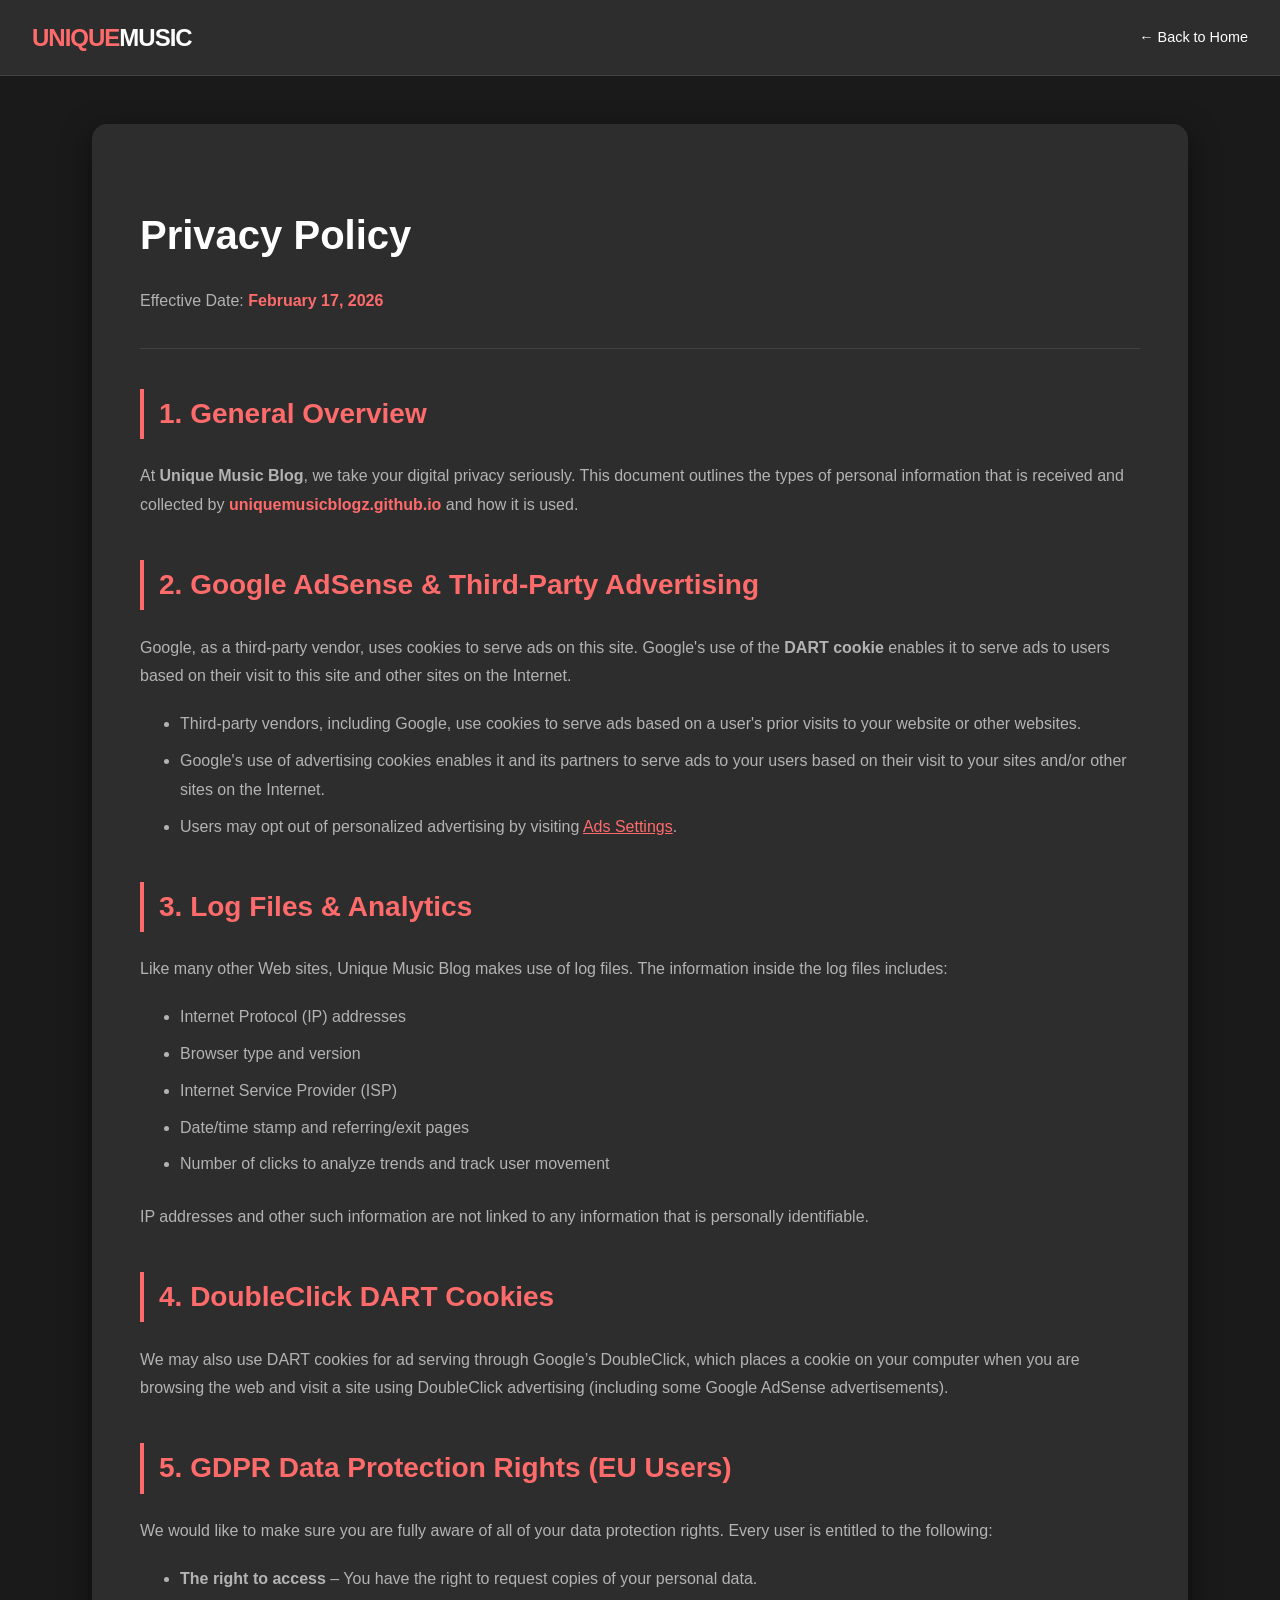
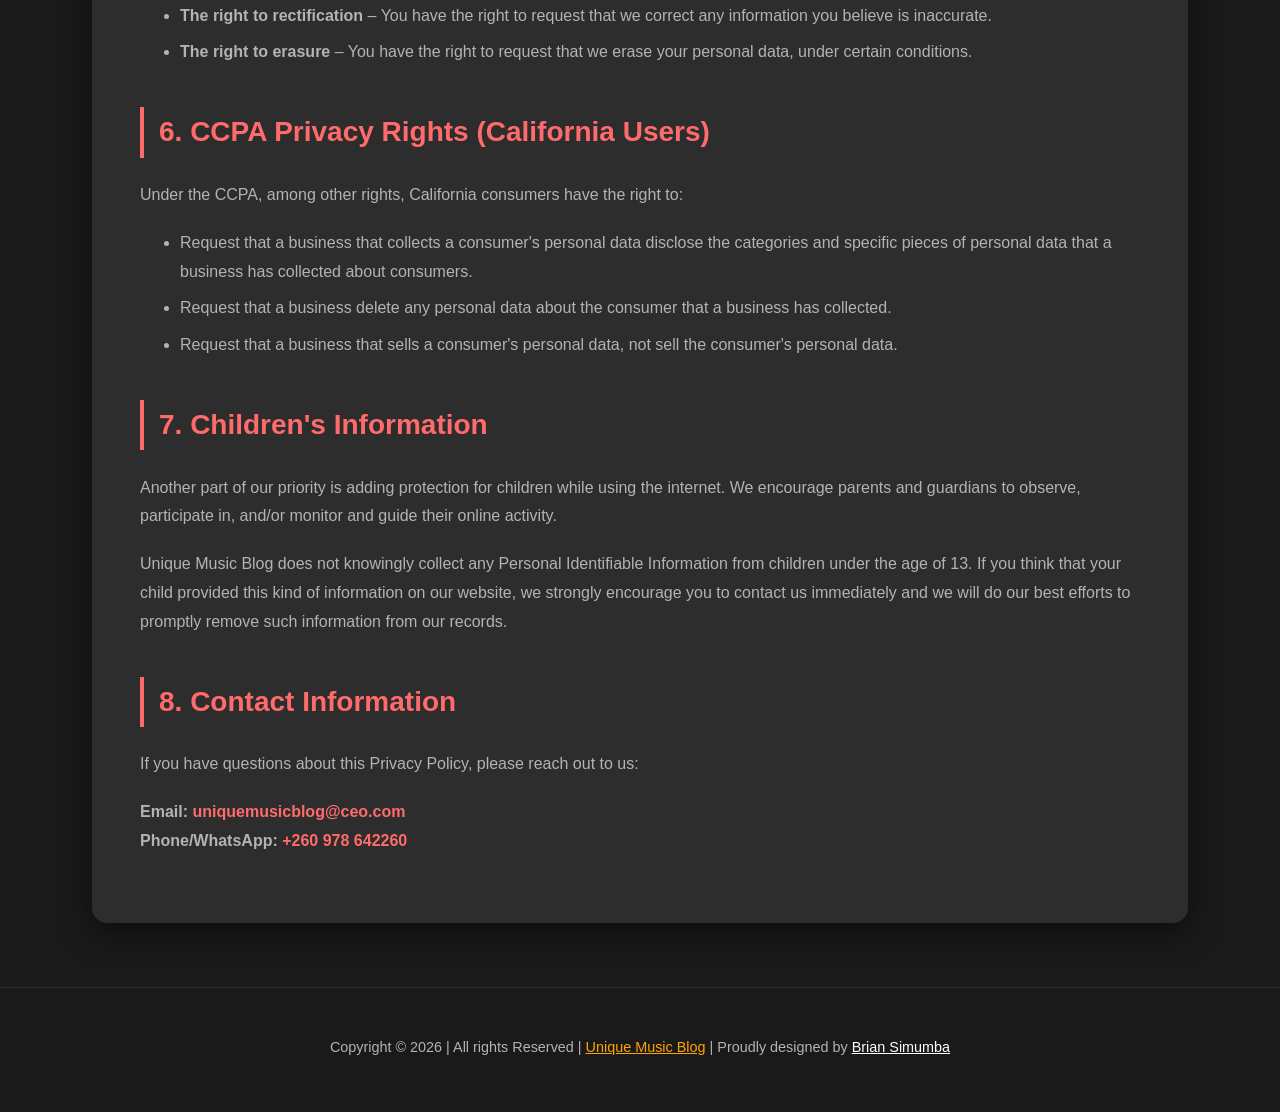
<file: privacy.html>
<!DOCTYPE html>
<html lang="en">
<head>
  <meta charset="UTF-8" />
  <meta name="viewport" content="width=device-width, initial-scale=1.0" />
  <title>Privacy Policy - Unique Music Blog</title>
  <link rel="stylesheet" href="https://cdnjs.cloudflare.com/ajax/libs/font-awesome/6.5.1/css/all.min.css" />
  <style>
    :root {
      --primary: #FF6B6B;
      --bg: #1a1a1a;
      --card-bg: #2d2d2d;
      --text: #ffffff;
      --muted: #b3b3b3;
    }
    body {
      margin: 0;
      font-family: 'Segoe UI', Tahoma, Geneva, Verdana, sans-serif;
      background: var(--bg);
      color: var(--text);
      line-height: 1.8;
    }
    .navbar {
      padding: 1rem 2rem;
      background: var(--card-bg);
      display: flex;
      justify-content: space-between;
      align-items: center;
      position: sticky;
      top: 0;
      z-index: 1000;
      border-bottom: 1px solid rgba(255,255,255,0.1);
    }
    .logo {
      font-size: 1.5rem;
      font-weight: 900;
      color: var(--primary);
      text-decoration: none;
      letter-spacing: -1px;
    }
    .policy-container {
      max-width: 1000px;
      margin: 3rem auto;
      padding: 3rem;
      background: var(--card-bg);
      border-radius: 15px;
      box-shadow: 0 10px 30px rgba(0, 0, 0, 0.5);
    }
    h1 { font-size: 2.5rem; color: #fff; margin-bottom: 0.5rem; }
    h2 { color: var(--primary); font-size: 1.75rem; margin-top: 2.5rem; border-left: 4px solid var(--primary); padding-left: 15px; }
    h3 { color: #fff; font-size: 1.25rem; margin-top: 1.5rem; }
    p { margin-bottom: 1.2rem; color: var(--muted); }
    ul { margin-bottom: 1.5rem; color: var(--muted); }
    li { margin-bottom: 0.5rem; }
    .highlight { color: var(--primary); font-weight: 600; }
    
    .footer-bottom {
      text-align: center;
      padding: 2rem;
      border-top: 1px solid rgba(255,255,255,0.1);
      margin-top: 4rem;
      font-size: 0.9rem;
      color: var(--muted);
    }
  </style>
</head>
<body>

  <nav class="navbar">
    <a href="index.html" class="logo">UNIQUE<span style="color:white">MUSIC</span></a>
    <a href="index.html" style="color:white; text-decoration:none; font-size:0.9rem;">← Back to Home</a>
  </nav>

  <main class="policy-container">
    <h1>Privacy Policy</h1>
    <p>Effective Date: <span class="highlight">February 17, 2026</span></p>
    <hr style="border:0; border-top:1px solid rgba(255,255,255,0.1); margin: 2rem 0;">

    <h2>1. General Overview</h2>
    <p>At <strong>Unique Music Blog</strong>, we take your digital privacy seriously. This document outlines the types of personal information that is received and collected by <span class="highlight">uniquemusicblogz.github.io</span> and how it is used.</p>

    <h2>2. Google AdSense & Third-Party Advertising</h2>
    <p>Google, as a third-party vendor, uses cookies to serve ads on this site. Google's use of the <strong>DART cookie</strong> enables it to serve ads to users based on their visit to this site and other sites on the Internet.</p>
    <ul>
      <li>Third-party vendors, including Google, use cookies to serve ads based on a user's prior visits to your website or other websites.</li>
      <li>Google's use of advertising cookies enables it and its partners to serve ads to your users based on their visit to your sites and/or other sites on the Internet.</li>
      <li>Users may opt out of personalized advertising by visiting <a href="https://www.google.com/settings/ads" target="_blank" style="color:var(--primary)">Ads Settings</a>.</li>
    </ul>

    <h2>3. Log Files & Analytics</h2>
    <p>Like many other Web sites, Unique Music Blog makes use of log files. The information inside the log files includes:</p>
    <ul>
      <li>Internet Protocol (IP) addresses</li>
      <li>Browser type and version</li>
      <li>Internet Service Provider (ISP)</li>
      <li>Date/time stamp and referring/exit pages</li>
      <li>Number of clicks to analyze trends and track user movement</li>
    </ul>
    <p>IP addresses and other such information are not linked to any information that is personally identifiable.</p>

    <h2>4. DoubleClick DART Cookies</h2>
    <p>We may also use DART cookies for ad serving through Google’s DoubleClick, which places a cookie on your computer when you are browsing the web and visit a site using DoubleClick advertising (including some Google AdSense advertisements).</p>

    <h2>5. GDPR Data Protection Rights (EU Users)</h2>
    <p>We would like to make sure you are fully aware of all of your data protection rights. Every user is entitled to the following:</p>
    <ul>
      <li><strong>The right to access</strong> – You have the right to request copies of your personal data.</li>
      <li><strong>The right to rectification</strong> – You have the right to request that we correct any information you believe is inaccurate.</li>
      <li><strong>The right to erasure</strong> – You have the right to request that we erase your personal data, under certain conditions.</li>
    </ul>

    <h2>6. CCPA Privacy Rights (California Users)</h2>
    <p>Under the CCPA, among other rights, California consumers have the right to:</p>
    <ul>
      <li>Request that a business that collects a consumer's personal data disclose the categories and specific pieces of personal data that a business has collected about consumers.</li>
      <li>Request that a business delete any personal data about the consumer that a business has collected.</li>
      <li>Request that a business that sells a consumer's personal data, not sell the consumer's personal data.</li>
    </ul>

    <h2>7. Children's Information</h2>
    <p>Another part of our priority is adding protection for children while using the internet. We encourage parents and guardians to observe, participate in, and/or monitor and guide their online activity.</p>
    <p>Unique Music Blog does not knowingly collect any Personal Identifiable Information from children under the age of 13. If you think that your child provided this kind of information on our website, we strongly encourage you to contact us immediately and we will do our best efforts to promptly remove such information from our records.</p>

    <h2>8. Contact Information</h2>
    <p>If you have questions about this Privacy Policy, please reach out to us:</p>
    <p>
      <strong>Email:</strong> <span class="highlight">uniquemusicblog@ceo.com</span><br>
      <strong>Phone/WhatsApp:</strong> <span class="highlight">+260 978 642260</span>
    </p>
  </main>

 
    <div class="footer-bottom">
      <p>
        Copyright &copy;
        <script>document.write(new Date().getFullYear());</script> | All rights Reserved |
        <a style="color: orange;" href="index.html">Unique Music Blog</a> | Proudly designed by
        <a href="https://www.facebook.com/people/Brian-Simumba/100095513534854/" target="_blank" style="color: white;">Brian Simumba</a>
      </p>
    </div>
  </footer>

  <!-- Optional JavaScript for Theme Toggle -->
  <script>
    const themeToggle = document.getElementById('theme-toggle');
    let isDark = true;
    themeToggle.addEventListener('click', () => {
      isDark = !isDark;
      document.documentElement.style.setProperty('--bg', isDark ? '#1a1a1a' : '#f5f5f5');
      document.documentElement.style.setProperty('--card-bg', isDark ? '#2d2d2d' : '#ffffff');
      document.documentElement.style.setProperty('--text', isDark ? '#ffffff' : '#1a1a1a');
      themeToggle.textContent = isDark ? '🌙 Dark Mode' : '☀️ Light Mode';
      localStorage.setItem('theme', isDark ? 'dark' : 'light');
    });
  </script>
</body>
</html>
</file>
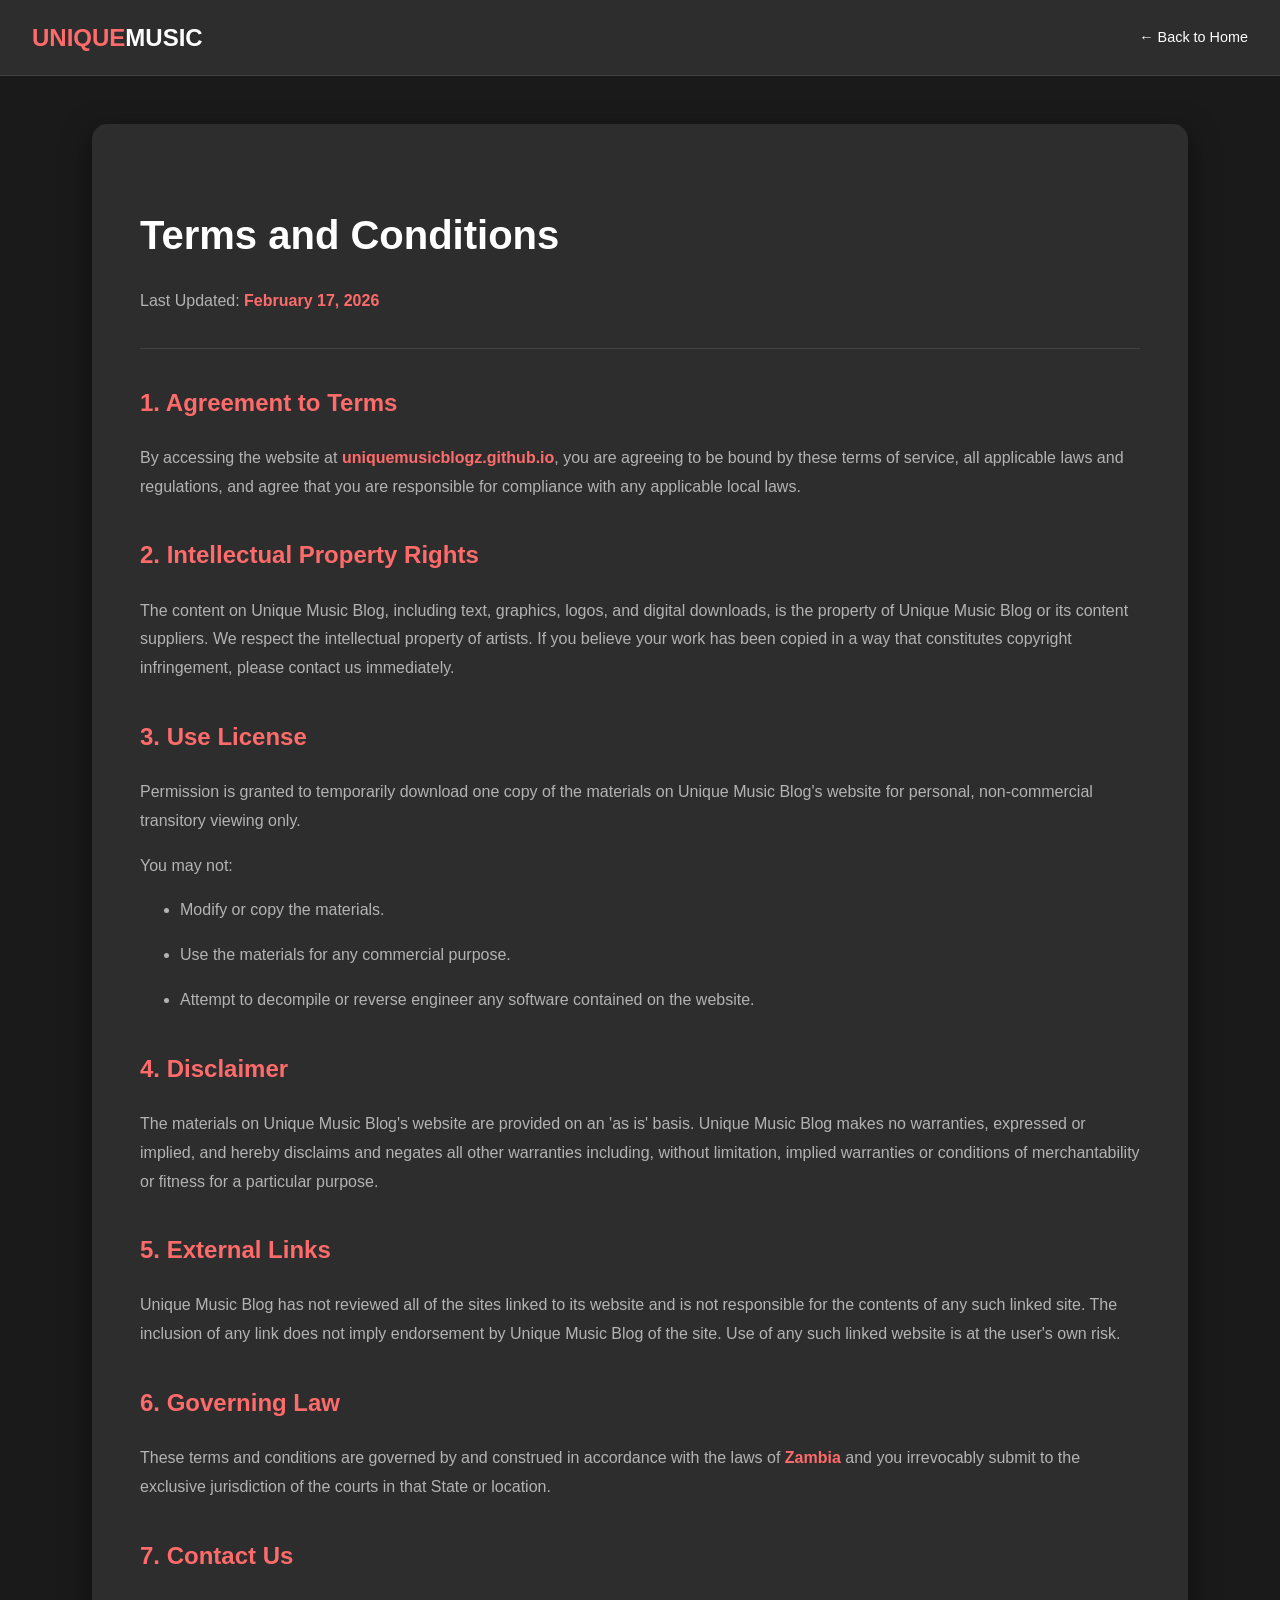
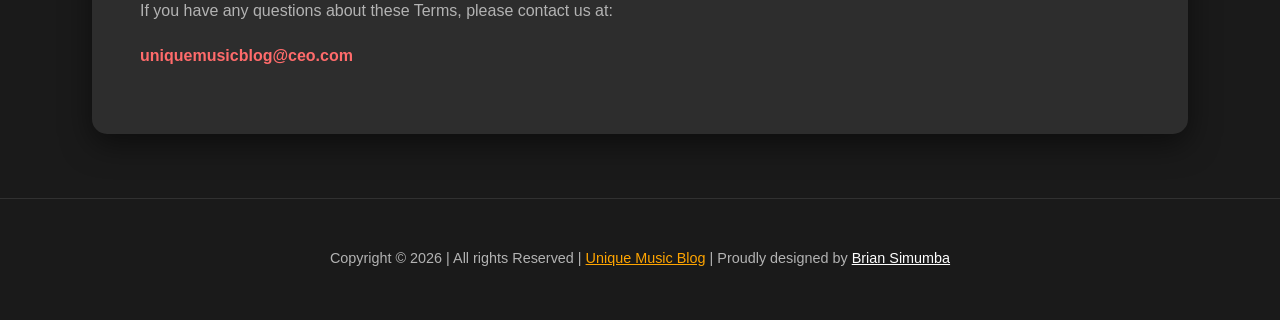
<file: terms.html>
<!DOCTYPE html>
<html lang="en">
<head>
  <meta charset="UTF-8" />
  <meta name="viewport" content="width=device-width, initial-scale=1.0" />
  <title>Terms and Conditions - Unique Music Blog</title>
  <link rel="stylesheet" href="https://cdnjs.cloudflare.com/ajax/libs/font-awesome/6.5.1/css/all.min.css" />
  <style>
    :root {
      --primary: #FF6B6B;
      --bg: #1a1a1a;
      --card-bg: #2d2d2d;
      --text: #ffffff;
      --muted: #b3b3b3;
    }
    body {
      margin: 0;
      font-family: 'Segoe UI', sans-serif;
      background: var(--bg);
      color: var(--text);
      line-height: 1.8;
    }
    .navbar {
      padding: 1rem 2rem;
      background: var(--card-bg);
      display: flex;
      justify-content: space-between;
      align-items: center;
      position: sticky;
      top: 0;
      z-index: 1000;
      border-bottom: 1px solid rgba(255,255,255,0.1);
    }
    .logo {
      font-size: 1.5rem;
      font-weight: 900;
      color: var(--primary);
      text-decoration: none;
    }
    .terms-container {
      max-width: 1000px;
      margin: 3rem auto;
      padding: 3rem;
      background: var(--card-bg);
      border-radius: 15px;
      box-shadow: 0 10px 30px rgba(0, 0, 0, 0.5);
    }
    h1 { font-size: 2.5rem; color: #fff; margin-bottom: 0.5rem; }
    h2 { color: var(--primary); font-size: 1.5rem; margin-top: 2rem; }
    p, li { color: var(--muted); margin-bottom: 1rem; }
    .highlight { color: var(--primary); font-weight: 600; }
    .footer-bottom {
      text-align: center;
      padding: 2rem;
      border-top: 1px solid rgba(255,255,255,0.1);
      margin-top: 4rem;
      font-size: 0.9rem;
      color: var(--muted);
    }
  </style>
</head>
<body>

  <nav class="navbar">
    <a href="index.html" class="logo">UNIQUE<span style="color:white">MUSIC</span></a>
    <a href="index.html" style="color:white; text-decoration:none; font-size:0.9rem;">← Back to Home</a>
  </nav>

  <main class="terms-container">
    <h1>Terms and Conditions</h1>
    <p>Last Updated: <span class="highlight">February 17, 2026</span></p>
    <hr style="border:0; border-top:1px solid rgba(255,255,255,0.1); margin: 2rem 0;">

    <h2>1. Agreement to Terms</h2>
    <p>By accessing the website at <span class="highlight">uniquemusicblogz.github.io</span>, you are agreeing to be bound by these terms of service, all applicable laws and regulations, and agree that you are responsible for compliance with any applicable local laws.</p>

    <h2>2. Intellectual Property Rights</h2>
    <p>The content on Unique Music Blog, including text, graphics, logos, and digital downloads, is the property of Unique Music Blog or its content suppliers. We respect the intellectual property of artists. If you believe your work has been copied in a way that constitutes copyright infringement, please contact us immediately.</p>

    <h2>3. Use License</h2>
    <p>Permission is granted to temporarily download one copy of the materials on Unique Music Blog's website for personal, non-commercial transitory viewing only.</p>
    <p>You may not:</p>
    <ul>
      <li>Modify or copy the materials.</li>
      <li>Use the materials for any commercial purpose.</li>
      <li>Attempt to decompile or reverse engineer any software contained on the website.</li>
    </ul>

    <h2>4. Disclaimer</h2>
    <p>The materials on Unique Music Blog's website are provided on an 'as is' basis. Unique Music Blog makes no warranties, expressed or implied, and hereby disclaims and negates all other warranties including, without limitation, implied warranties or conditions of merchantability or fitness for a particular purpose.</p>

    <h2>5. External Links</h2>
    <p>Unique Music Blog has not reviewed all of the sites linked to its website and is not responsible for the contents of any such linked site. The inclusion of any link does not imply endorsement by Unique Music Blog of the site. Use of any such linked website is at the user's own risk.</p>

    <h2>6. Governing Law</h2>
    <p>These terms and conditions are governed by and construed in accordance with the laws of <span class="highlight">Zambia</span> and you irrevocably submit to the exclusive jurisdiction of the courts in that State or location.</p>

    <h2>7. Contact Us</h2>
    <p>If you have any questions about these Terms, please contact us at:</p>
    <p class="highlight">uniquemusicblog@ceo.com</p>
  </main>
  <footer>
  <div class="footer-bottom">
      <p>
        Copyright &copy;
        <script>document.write(new Date().getFullYear());</script> | All rights Reserved |
        <a style="color: orange;" href="index.html">Unique Music Blog</a> | Proudly designed by
        <a href="https://www.facebook.com/people/Brian-Simumba/100095513534854/" target="_blank" style="color: white;">Brian Simumba</a>
      </p>
    </div>
</footer>
</body>
</html>
</file>
